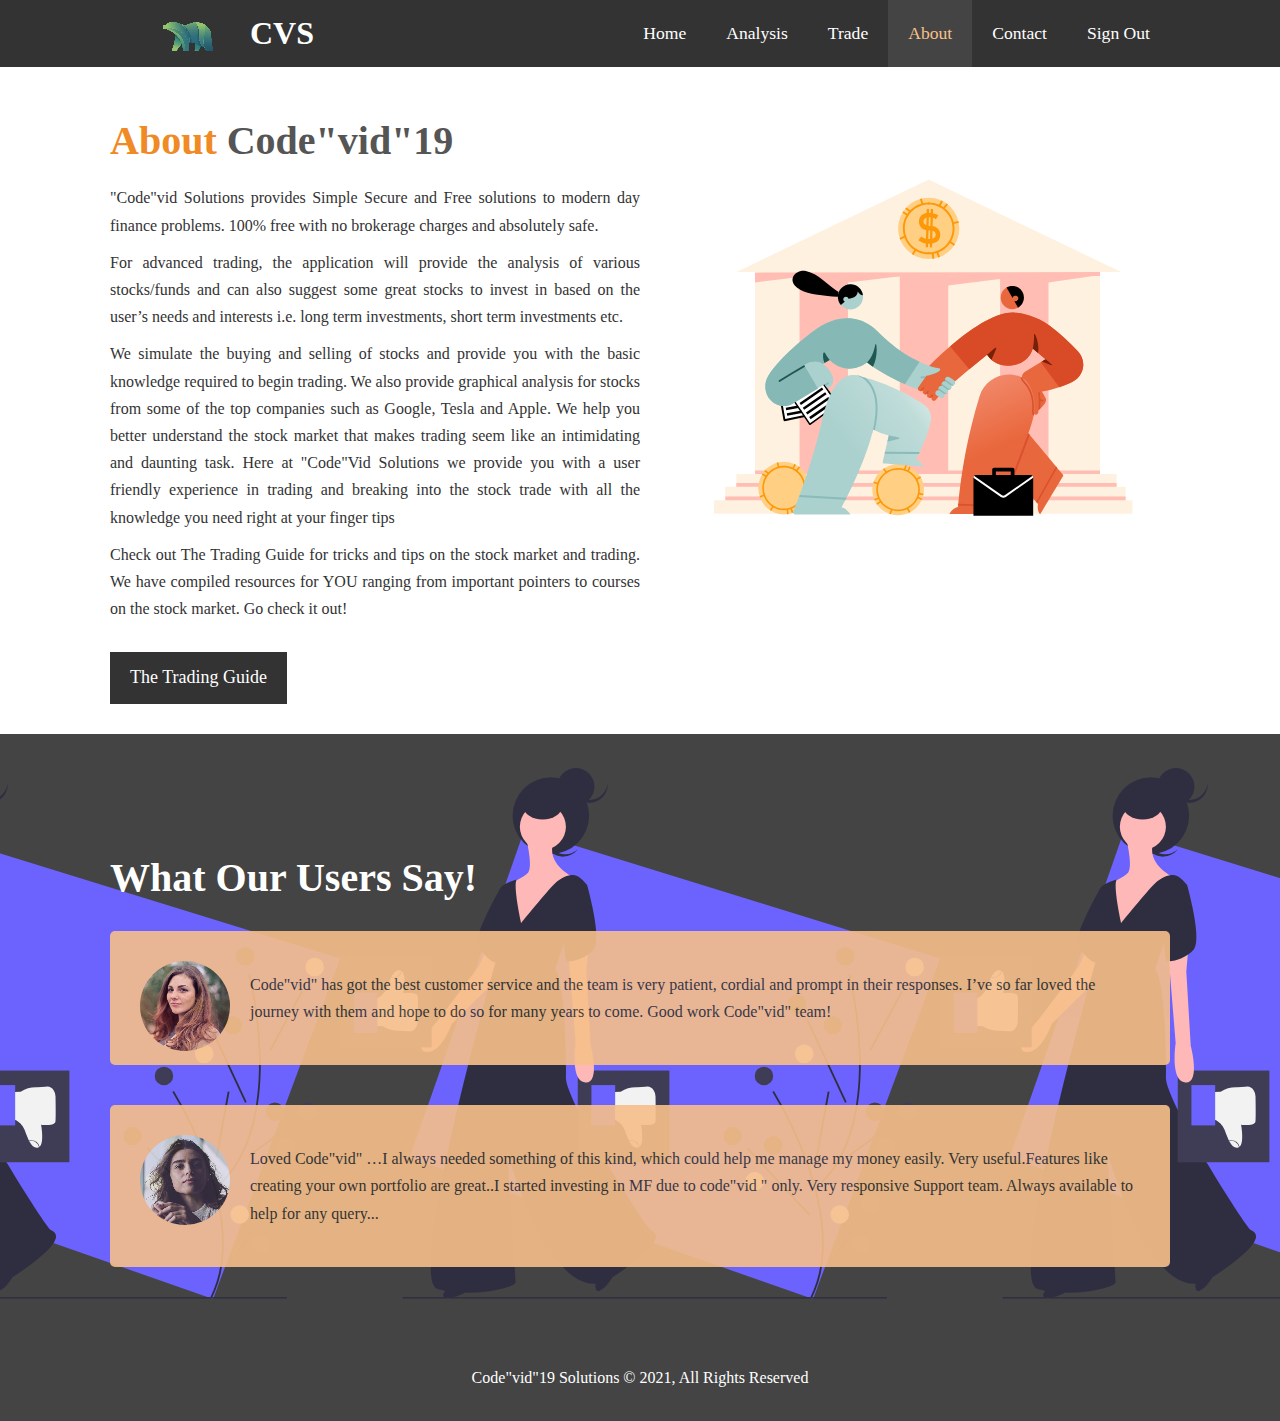
<file: templates/about.html>
<!DOCTYPE html>
<html lang="en">
<head>
    <meta charset="UTF-8">
    <meta name="viewport" content="width=device-width, initial-scale=1.0">
    <meta name="description" content="Welcome to the most extraordinary finance web application!">
    <meta name="keywords" content="CVS investment web application">
    <link rel="stylesheet" href="../static/css/style.css">
    <title>About</title>
</head>
<body>
    <header>
        <nav id="navbar">
            <div class="container">
                <img src="../static/img/web_logo.png" alt="logo" class="c-logo">
                <h1 class="logo"><a href="index">CVS</a></h1>
                <ul>
                    <li><a href="index">Home</a></li>
                    <li><a href="inv">Analysis</a></li>
                    <li><a href="trade">Trade</a></li>
                    <li><a class="current" href="about">About</a></li>
                    <li><a href="contact">Contact</a></li>
                    <li><a href="http://localhost:8000/" class="f90-logout-button">Sign Out</a></li>
                </ul>
            </div>
        </nav>
    </header>
    <section id="about-info" class="bg-light py-3">
        <div class="container">
            <div class="info-left">
                <h1 class="l-heading"><span class="text-primary">About</span> Code"vid"19</h1>
                <p>"Code"vid Solutions provides  Simple Secure and  Free solutions to modern day finance
                     problems. 100% free with no brokerage charges and absolutely safe.
                </p>
                <p>For advanced trading, the application will provide the analysis of various
                    stocks/funds and can also suggest some great stocks to invest in based on the
                    user’s needs and interests i.e. long term investments, short term investments
                    etc.
                </p>
                <p>We simulate the buying and selling of stocks and provide you with the basic knowledge required
                    to begin trading. We also provide graphical analysis for stocks from some of the top companies such
                    as Google, Tesla and Apple. We help you better understand the stock market that makes trading seem
                    like an intimidating and daunting task. Here at "Code"Vid Solutions we provide you with a user
                    friendly experience in trading and breaking into the stock trade with all the knowledge you need
                    right at your finger tips
                </p>
                <p> Check out The Trading Guide for tricks and tips on the stock market and trading. We have compiled
                    resources for YOU ranging from important pointers to courses on the stock market. Go check it out!
                </p>

                <a href="doc" target="_blank" class="btn" style="margin-top: 20px;">The Trading Guide</a>
            </div>
            <div class="info-right">
                <img src="../static/img/stk4.svg" alt="stock_pic">
            </div>
        </div>
    </section>



    <section id="testimonials" class="py-3">
        <div class="container">
            <h2 class="l-heading">What Our Users Say!</h2>
            <div class="testimonial bg-primary">
                <img src="../static/img/person-1.jpg" alt="customer1">
                <p>Code"vid" has got the best customer service and the team is very patient, cordial and prompt in their responses. I’ve so far loved the journey with them and hope to do so for many years to come. Good work Code"vid" team!</p>
            </div>
            <div class="testimonial bg-primary">
                <img src="../static/img/person-2.jpg" alt="customer2">
                <p>Loved Code"vid" …I always needed something of this kind, which could help me manage my money easily. Very useful.Features like creating your own portfolio are great..I started investing in MF due to code"vid " only. Very responsive Support team. Always available to help for any query..⁠.</p>
            </div>
        </div>
    </section>

    <div class="clr"></div>
    <footer id="main-footer">
        <p>Code"vid"19 Solutions &copy; 2021, All Rights Reserved</p>
    </footer>
</body>
</html>
</file>
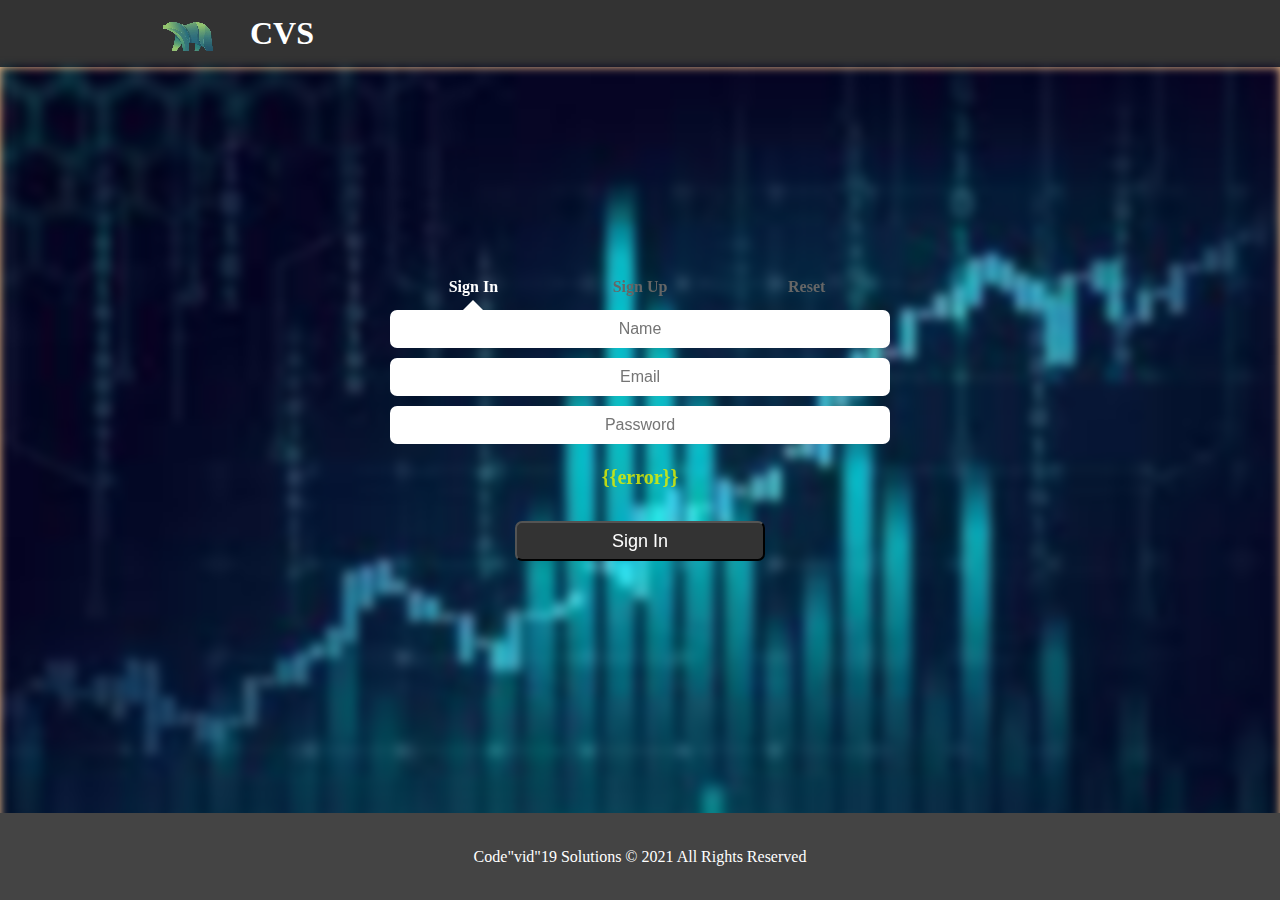
<file: templates/login.html>
<!DOCTYPE html>
<html lang="en">
<head>
    <meta charset="UTF-8">
    <meta name="viewport" content="width=device-width, initial-scale=1.0">
    <meta name="description" content="Welcome to the most extraordinary finance web application!">
    <meta name="keywords" content="CVS investment web application">
    <link rel="stylesheet" href="../static/css/style.css">
    <link rel="stylesheet" href="../static/css/style2.css">
    <title>Login</title>
</head>
<body>
    <header>
        <nav id="navbar">
            <div class="container">
                <img src="../static/img/web_logo.png" alt="logo" class="c-logo">
                <h1 style="color: #fff;">CVS</h1>
            </div>
        </nav>
    </header>

    <div class="flex-wrap2"></div>

    <section class="flex-wrap">
        <div >
            <form method="post" id="formy">
                <input type="radio" name="rg" id="sign-in" checked/>
                <input type="radio" name="rg" id="sign-up" />
                <input type="radio" name="rg" id="reset" />

                <label for="sign-in">Sign In</label>
                <label for="sign-up">Sign Up</label>
                <label for="reset">Reset</label>

                <input class="sign-up sign-in" type="text" placeholder="Name" name="name" required>
                <input class="sign-up sign-in reset" type="email" placeholder="Email" name="email" pattern="[a-z0-9._%+-]+@[a-z0-9.-]+\.[a-z]{2,}$" title="Enter a Valid Email ID" required>
                <input class="sign-up sign-in" type="password" placeholder ="Password" name="password"  pattern="(?=.*\d)(?=.*[a-z])(?=.*[A-Z]).{8,}" title="Must contain at least one number, one uppercase and one lowercase letter, and at least 8 or more characters" required >
                <input class="sign-up" type="password" placeholder ="Repeat Password" name="rpassword" pattern="(?=.*\d)(?=.*[a-z])(?=.*[A-Z]).{8,}" title="Must contain at least one number, one uppercase and one lowercase letter, and at least 8 or more characters" required >

                <p id="error-msg"> {{error}} </p>

                <button onclick="signinForm()">Submit</button>
            </form>
        </div>
    </section>

    <script>
        function signinForm(event){
            var checky = document.getElementById("sign-in");
            var checky2 = document.getElementById("reset");

            if(checky.checked == true){
                document.getElementById("formy").noValidate = true;
            }
            if(checky2.checked == true){
                document.getElementById("formy").noValidate = true;
            }
        }
    </script>


    <div class="clr"></div>
    <footer id="main-footer" style="position: absolute;">
        <p>Code"vid"19 Solutions &copy; 2021 All Rights Reserved</p>
    </footer>
</body>
</html>
</file>
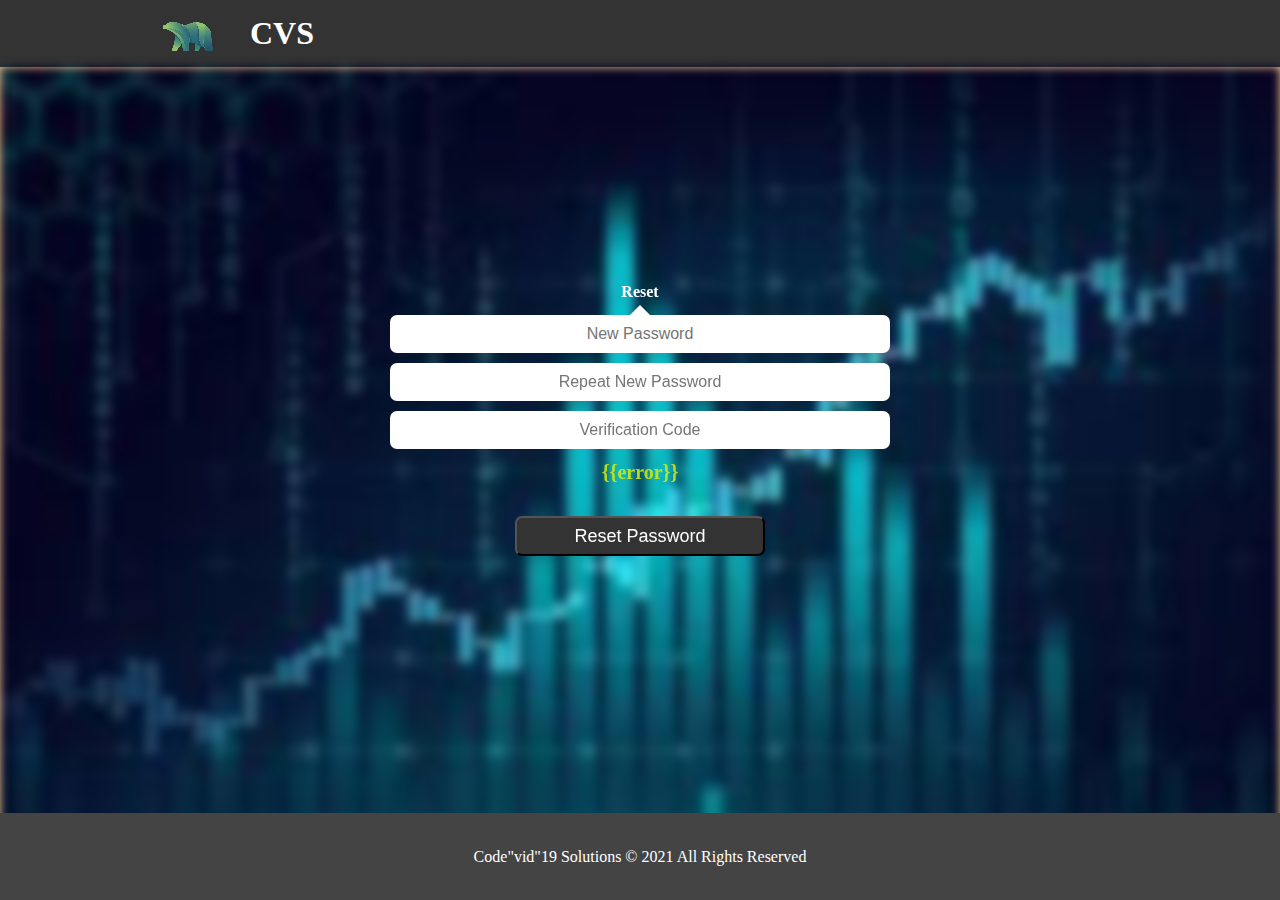
<file: templates/reset.html>
<!DOCTYPE html>
<html lang="en">
<head>
    <meta charset="UTF-8">
    <meta name="viewport" content="width=device-width, initial-scale=1.0">
    <meta name="description" content="Welcome to the most extraordinary finance web application!">
    <meta name="keywords" content="CVS investment web application">
    <link rel="stylesheet" href="../static/css/style.css">
    <link rel="stylesheet" href="../static/css/style2.css">
    <title>Reset</title>
</head>
<body>
    <header>
        <nav id="navbar">
            <div class="container">
                <img src="../static/img/web_logo.png" alt="logo" class="c-logo">
                <h1 style="color: #fff;">CVS</h1>
            </div>
        </nav>
    </header>

    <div class="flex-wrap2"></div>
    <section>
        <div class="flex-wrap">
            <form method="post">
                <input type="radio" name="rg" id="reset" checked />
                <label for="reset">Reset</label>
                <input class="reset" type="password" placeholder ="New Password" name="npassword" pattern="(?=.*\d)(?=.*[a-z])(?=.*[A-Z]).{8,}" title="must contain at least one  number and one uppercase and lowercase letter, and at least 8 or more characters" required/>
                <input class="reset" type="password" placeholder ="Repeat New Password" name="rnpassword" pattern="(?=.*\d)(?=.*[a-z])(?=.*[A-Z]).{8,}" title="must contain at least one  number and one uppercase and lowercase letter, and at least 8 or more characters" required/>
                <input class="reset" type="password" placeholder ="Verification Code" name="vcode" required/>
                <p id="error-msg"> {{error}} </p>

                <button>Submit</button>
            </form>
        </div>
    </section>

    <footer id="main-footer" style="position: absolute;">
        <p>Code"vid"19 Solutions &copy; 2021 All Rights Reserved</p>
    </footer>
</body>
</html>
</file>
<file: static/css/style2.css>
input[type="radio"] {
  position: fixed;
  left: -100px;
}
input:not([type="radio"]) {
  appearance: none;
  background-color: #fff;
  display: block;
  transition: 300ms ease;
  border-radius: 7px;
  border: 0;
  max-height: 0;
  margin: 0;
  padding: 0 10px;
  overflow: hidden;
  width: 500px;
  opacity: 0;
  font-size: 16px;
  text-align: center;
  outline: 0;
}
[id="sign-in"]:checked ~ input.sign-in, [id="sign-up"]:checked ~ input.sign-up, [id="reset"]:checked ~ input.reset {
  max-height: 400px;
  padding: 10px;
  margin: 10px 0;
  opacity: 1;
  border: none;
}

button:hover{
  /* background: #f7c08a; */
  color: #f7c08a;
}

button {
  margin: 20px;
  width: 250px;
  height: 40px;
  border-radius: 7px;
  color: #fff;
  background-color: #333;
  font-size: 0;
}
button:before {
  font-size: 18px;
}
[id="sign-in"]:checked ~ button:before {
  content: 'Sign In';
}
[id="sign-up"]:checked ~ button:before {
  content: 'Sign Up';
}
[id="reset"]:checked ~ button:before {
  content: 'Reset Password';
}
label {
  position: relative;
  display: inline-block;
  text-align: center;
  font-weight: 700;
  cursor: pointer;
  color:#666;
  transition: 300ms ease;
  width: calc(100% / 3 - 4px);
  border: none;
}
label:after {
  content: '';
  border: 10px solid transparent;
  position: absolute;
  bottom: -10px;
  left: calc(50% - 10px);
  transition: inherit;
}
[id="sign-in"]:checked ~ [for="sign-in"], [id="sign-up"]:checked ~ [for="sign-up"], [id="reset"]:checked ~ [for="reset"] {
  color: #fff;
} 
[id="sign-in"]:checked ~ [for="sign-in"]:after, [id="sign-up"]:checked ~ [for="sign-up"]:after, [id="reset"]:checked ~ [for="reset"]:after {
  border-bottom-color: #fff;
}

body {
  background-color: #f7c08a;
  font-size: 16px;
}

.flex-wrap2{
  background: url(../img/login.jpeg) no-repeat center/cover;
  background-position: bottom;
  position: fixed;
  left: 0;
  right: 0;
  display: block;
  z-index: 1;
  width: 100%;
  height: 100%;
  filter: blur(5px);
  -webkit-filter: blur(5px);
}

.flex-wrap {
  position: fixed;
  left: 0;
  right: 0;
  display: flex;
  justify-content: center;
  align-items: center;
  flex-wrap: wrap;
  height: 80vh;
  text-align: center;
  z-index: 9999;
}
</file>
<file: static/css/style.css>
/* Reset */
*{
    margin: 0;
    padding: 0;
    box-sizing: border-box;
}

/* Main Styling */
html,body{
    font-family: 'Montserrat';
    line-height: 1.7em;
}

a{
    color: #333;
    text-decoration: none;
}
h1{
    padding-bottom: 20px;
    color: #555;
}

h2, h3{
    padding-bottom: 20px;
}

p{
    margin: 10px 0;
}

img{
    image-rendering: pixelated;
}

/* Utility Classes */
.container, .container0{
    margin: auto;
    font-family: 'Montserrat';
    max-width: 1100px;
    overflow: auto;
    padding: 0 20px;
}

.text-primary{
    font-family: 'Montserrat';
    /* color: #f7c08a; */
    color: #F08A24;
}
.text-dark{
    font-family: 'Montserrat';
    font-weight: normal;
    color: #444;
    text-align: center;
    margin: 2rem 0;
}

.lead{
    font-size: 20px;
}

.btn{
    display: inline-block;
    font-size: 18px;
    color: #ffffff;
    background: #333;
    padding: 12px 20px;
    border: none;
    transition-duration: 0.4s;
}
.btn:hover{
    background: #f7c08a;
    color: #333333;
}
.btn-light{
    background: #f4f4f4;
    color: #333;
}

.bg-dark{
    background: #333;
    color: #ffffff;
}

.bg-light{
    background: #fff;
    color: #333;
}
.bg-primary{
    background: #f7c08a;
    color: #333333;
}

.clr{
    clear: both;
}

.l-heading{
    margin-top: 30px;
    font-size: 40px;
}

.d-button{
    position: absolute;
    left: 50%;
    transform: translateX(-50%);
    margin: 20px 0px;
}

/* Padding */
.py-1{
    padding: 10px 0;
}
.py-2{
    padding: 20px 0;
}
.py-3{
    padding: 30px 0;
}
.py-4{
    padding: 60px 0px 40px;
}


/* Navbar */
#navbar{
    background: #333;
    color: #ffffff;
    overflow: auto;
}

#navbar a{
    color: #ffffff;
}

#navbar h1{
    float: left;
    padding-top: 20px;
}

#navbar ul{
    list-style: none;
    float: right;
}
#navbar ul li{
    float: left;
}
#navbar ul li a,
#navbar ul li #sign-out {
    font-size: 1.1rem;
    display: inline-block;
    padding: 20px;
    text-align: center;
}
#navbar ul li a:hover,
#navbar ul li a.current{
    background: #444;
    color: #f7c08a;
    transition-duration: 0.5s;
}

/* #sign-out{
    font-family: inherit;
    background: #333;
    color: #ffffff;
    overflow: auto;
    border: none;
} */



#sign-out{
    border: none;
    background-color: #333;
    color: white;
    padding: 16px 32px;
    font-family: inherit;
    text-align: center;
    display: inline-block;
    font-size: 16px;
    margin: 4px 2px;
    transition-duration: 1s;
    cursor: pointer;
}

#sign-out:hover{
    background-color: #444;
    color: #f7c08a;
}

/* Showcase */
#showcase{
    background: url(../img/stock4.webp) no-repeat center/cover;
    height: 650px;
    /* background-size: contain; */
}
#showcase .showcase-content{
    color: #ffffff;
    text-align: center;
    padding-top: 130px;
}

#showcase .showcase-content h1{
    font-size: 70px;
    line-height: 1.2em;
}

#showcase .showcase-content p{
    padding-bottom: 20px;
    /* line-height: 1.9em; */
    font-size: 20px;
}

/* Home Info */
#home-info{
    height: 400px;
}

#home-info .info-img{
    display: block;
    float: left;
    width: 50%;
    background: url(../img/stk1.svg) no-repeat;
    min-height: 100%;
}

#home-info .info-content{
    float: right;
    width: 50%;
    height: 100%;
    text-align: justify;
    padding: 50px 30px;
    overflow: hidden;
}
#home-info .info-content p{
    padding-bottom: 30px;
}

/* Features */
.box{
    float: left;
    width: 33.3%;
    padding: 50px;
    text-align: center;
}

.box i{
    margin-bottom: 10px;
}

/* About Info */
#about-info .info-right{
    float: right;
    width: 50%;
    min-height: 100%;
}

.info-right img{
    display: block;
    transform: translate(3%,15%);
    width: 100%;
}

/* #about-info .info-right img{
    display: block;
    margin: auto;
    /* width: 70%; */
    /* border-radius: 50%; */
/* } */

#about-info .info-left{
    float: left;
    font-family: 'Montserrat';
    text-align: justify;
    width: 50%;
    min-height: 100%;
}

/* Testimonials */
#testimonials{
    height: 600px;
    background: url(../img/stk3.svg) repeat-x center center/cover;
    background-size: 600px;
    background-color: #444;
    padding-top: 100px;
}

#testimonials h2{
    font-family: 'Montserrat';
    color: #ffffff;
    text-align:justify;
    padding-bottom: 40px;
}

#testimonials .testimonial{
    padding: 30px;
    margin-bottom: 40px;
    border-radius: 5px;
    opacity: 0.9;
}

#testimonials .testimonial img{
    width: 90px;
    float: left;
    margin-right: 20px;
    border-radius: 50%;
}

/* Contact Form */
.contact-form1{
    height: 550px;
}

#contact-form .form-group{
    font-family: 'Montserrat';
    margin-bottom: 20px;
}

#contact-form label{
    display: block;
    margin-bottom: 5px;
}

#contact-form input, 
#contact-form textarea{
    width: 100%;
    padding: 10px;
    border: 1px #ddd solid;
}

#contact-form textarea{
    height: 200px;
}

#contact-form input:focus, 
#contact-form textarea:focus{
    outline: none;
    border-color: #f7c08a;
}

/* Trade */

.contain{
    display: block;
    overflow: auto;
    padding: 60px 30%;
    min-height: 420px;
}

#trade-form .form-group{
    margin-bottom: 20px;
}

#trade-form label{
    margin-bottom: 5px;
}

#trade-form input, 
#trade-form textarea{
    width: 100%;
    padding: 10px;
    border: 1px #ddd solid;
}


#trade-form input:focus, 
#trade-form textarea:focus{
    outline: none;
    border-color: #f7c08a;
}

/* Table */
.stock-table{
    width: 100%;
    margin-bottom: 110px;
    border-collapse: collapse;
}

th{
    padding: 15px;
    text-align: left;
}

td{
    padding: 15px;
    text-align: left;
    border-bottom: 1px solid #666;
}

tr:nth-child(even){
    background-color: #ebebeb;
}

.heading th{
    font-size: 1.3rem;
    color: #555;
    padding: 20px 15px;
}

.stock-table .data:hover{
    background-color: #666;
    color: #ebebeb;
}

/* Error / Notif */

#error-msg{
    color: rgba(221, 236, 2, 0.842);
    font-size: 20px;
    font-weight: 900;
}

#the-msg{
    text-align: center;
    color: #222;
    font-size: 18px;
    font-weight: 700;
    margin: auto;
}

/* Misc */

.cntain{
    margin: 0 auto;
}

.c-logo{
    float: left;
    width: 80px;
    height: 40px;
    border-radius: 50%;
    margin-top: 15px;
    margin-left: 40px;
    margin-right: 20px;
}

/* Footer */

#main-footer{
    font-family: 'Montserrat';
    position: relative;
    bottom: 0;
    width: 100%;
    text-align: center;
    background: #444;
    color: #ffffff;
    padding: 20px;
    z-index: 9999;
}
</file>
